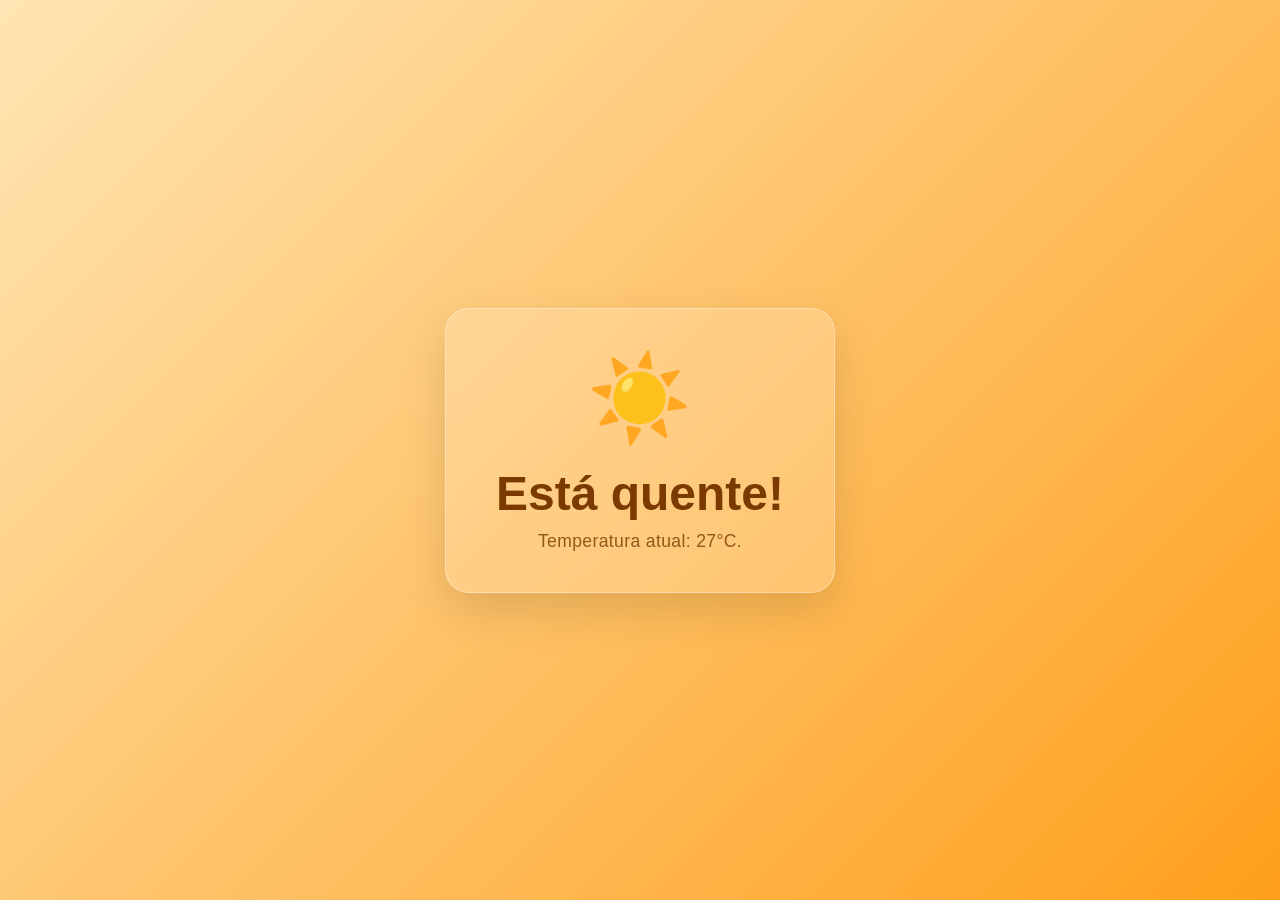
<file: temperatura.html>
<!DOCTYPE html>
<html lang="pt-BR">
<head>
    <meta charset="UTF-8">
    <meta name="viewport" content="width=device-width, initial-scale=1.0">
    <title>Temperatura do dia</title>
    <link rel="stylesheet" href="temperatura.css">
</head>
<body id="pagina">
    <div class="conteudo">
        <span id="emoji"></span>
        <h1 id="saudacao">Carregando...</h1>
        <p id="horario"></p>
    </div>

    <script src="temperatura.js"></script>
</body>
</html>
</file>
<file: temperatura.css>
/* Reset básico */
*, *::before, *::after {
  box-sizing: border-box;
  margin: 0;
  padding: 0;
}

body {
  min-height: 100vh;
  display: flex;
  align-items: center;
  justify-content: center;
  font-family: Arial, sans-serif;
  transition: all 0.6s ease;
}

/* Temas compatíveis com a lógica antiga */
body.manha,
body.frio {
  background: linear-gradient(135deg, #dfeeff, #63a5ff);
  color: #123c6b;
}

body.tarde,
body.ameno {
  background: linear-gradient(135deg, #e9f9d7, #7ecf6c);
  color: #1d4d2a;
}

body.noite,
body.quente {
  background: linear-gradient(135deg, #ffe5b4, #ff9f1c);
  color: #7a3a00;
}

body.madrugada,
body.extremo {
  background: linear-gradient(135deg, #ffd4d4, #ff4d4d);
  color: #5a1010;
}

.conteudo {
  text-align: center;
  background: rgba(255, 255, 255, 0.18);
  border: 1px solid rgba(255, 255, 255, 0.35);
  border-radius: 24px;
  padding: 40px 50px;
  box-shadow: 0 18px 45px rgba(0, 0, 0, 0.12);
  backdrop-filter: blur(4px);
}

#emoji {
  display: block;
  font-size: 84px;
  margin-bottom: 18px;
}

#saudacao {
  font-size: clamp(2rem, 4vw, 3rem);
  font-weight: 700;
  margin-bottom: 10px;
}

#horario {
  font-size: 1.1rem;
  opacity: 0.8;
  letter-spacing: 0.02em;
}
</file>
